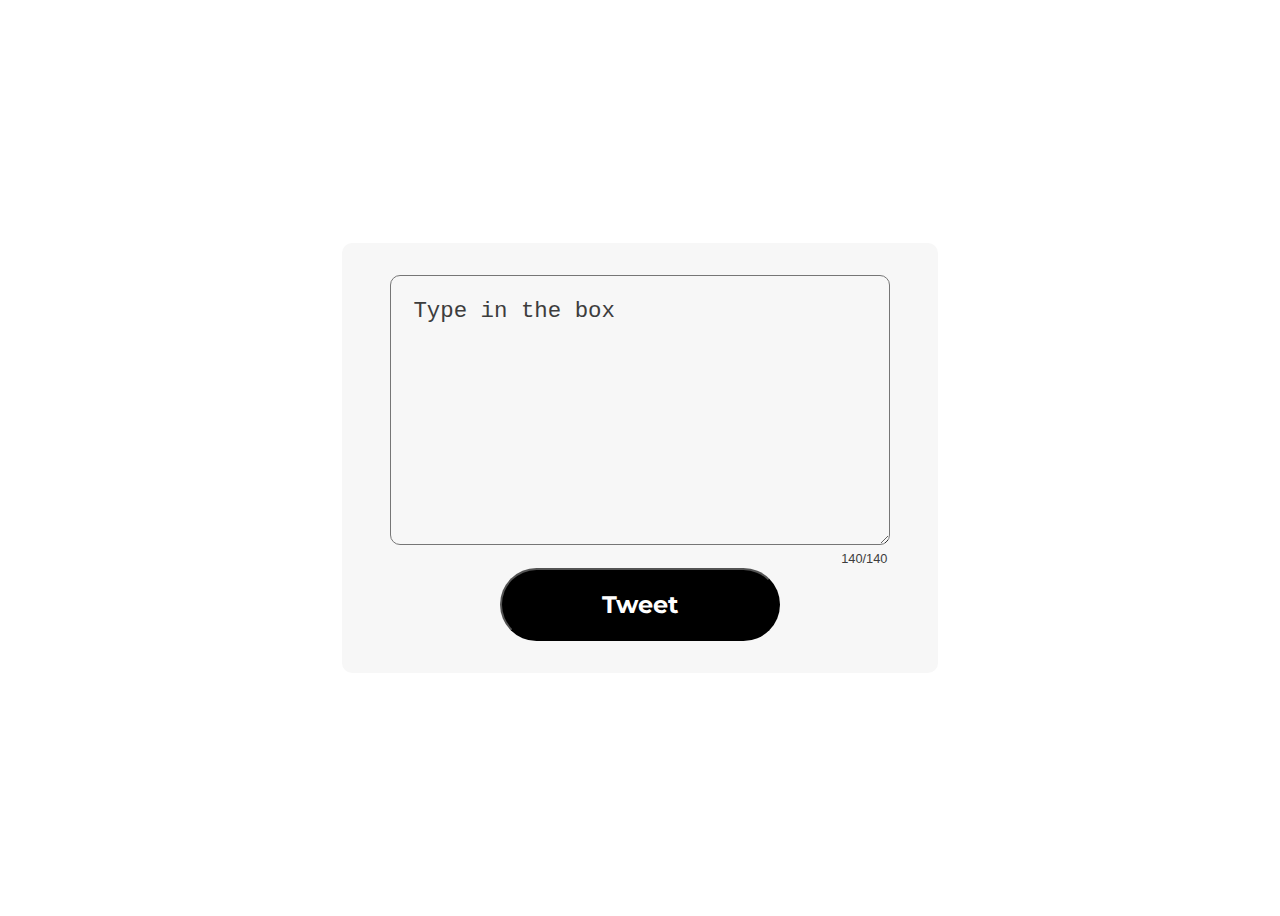
<file: social_media_input/index.html>
<html>
  <head>
    <link rel="stylesheet" href="index.css" />
    <link
      href="https://fonts.googleapis.com/css?family=Montserrat:700"
      rel="stylesheet"
      type="text/css"
    />
  </head>
  <body>
    <div class="container">
      <textarea
        type="text"
        id="string"
        placeholder="Type in the box"
      ></textarea>
      <div id="counterFooter">140/140</div>

      <button id="btn"><h2>Tweet</h2></button>
    </div>
    <script src="index.js"></script>
  </body>
</html>
</file>
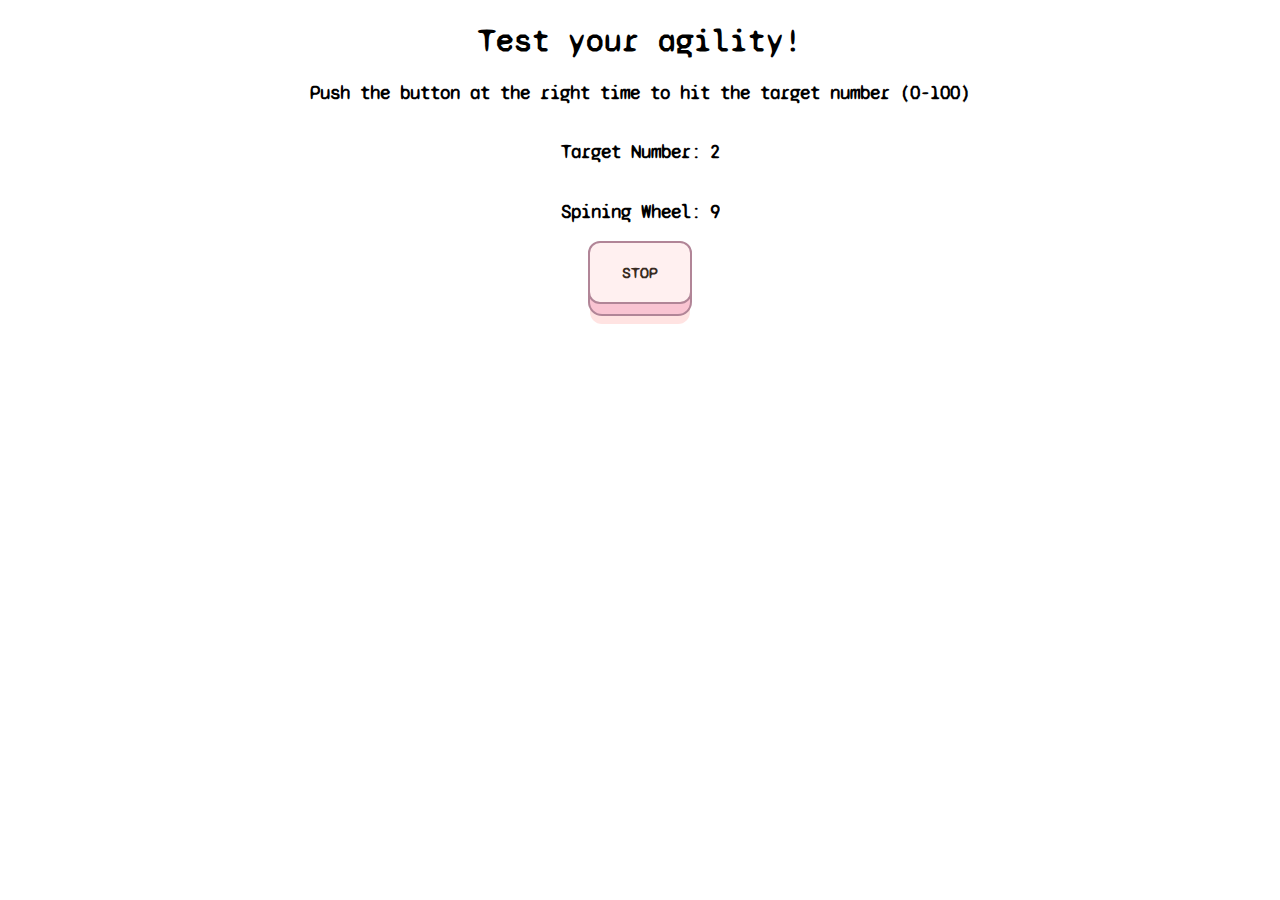
<file: test_your_agility/index.html>
<html>
  <head>
    <link rel="stylesheet" href="index.css" />
  </head>
  <body>
    <div class="title">
      <h1>Test your agility!</h1>
      <h3>
        Push the button at the right time to hit the target number (0-100)
      </h3>
    </div>
    <div class="target">
      <h3>Target Number:</h3>
      &nbsp;
      <h3 id="targetNum"></h3>
    </div>
    <div class="spin">
      <h3>Spining Wheel:</h3>
      &nbsp;
      <h3 id="spinning"></h3>
    </div>
    <button id="buttonPressed" class="stop">STOP</button>
    <h4 id="result"></h4>
    <script src="index.js"></script>
  </body>
</html>
</file>
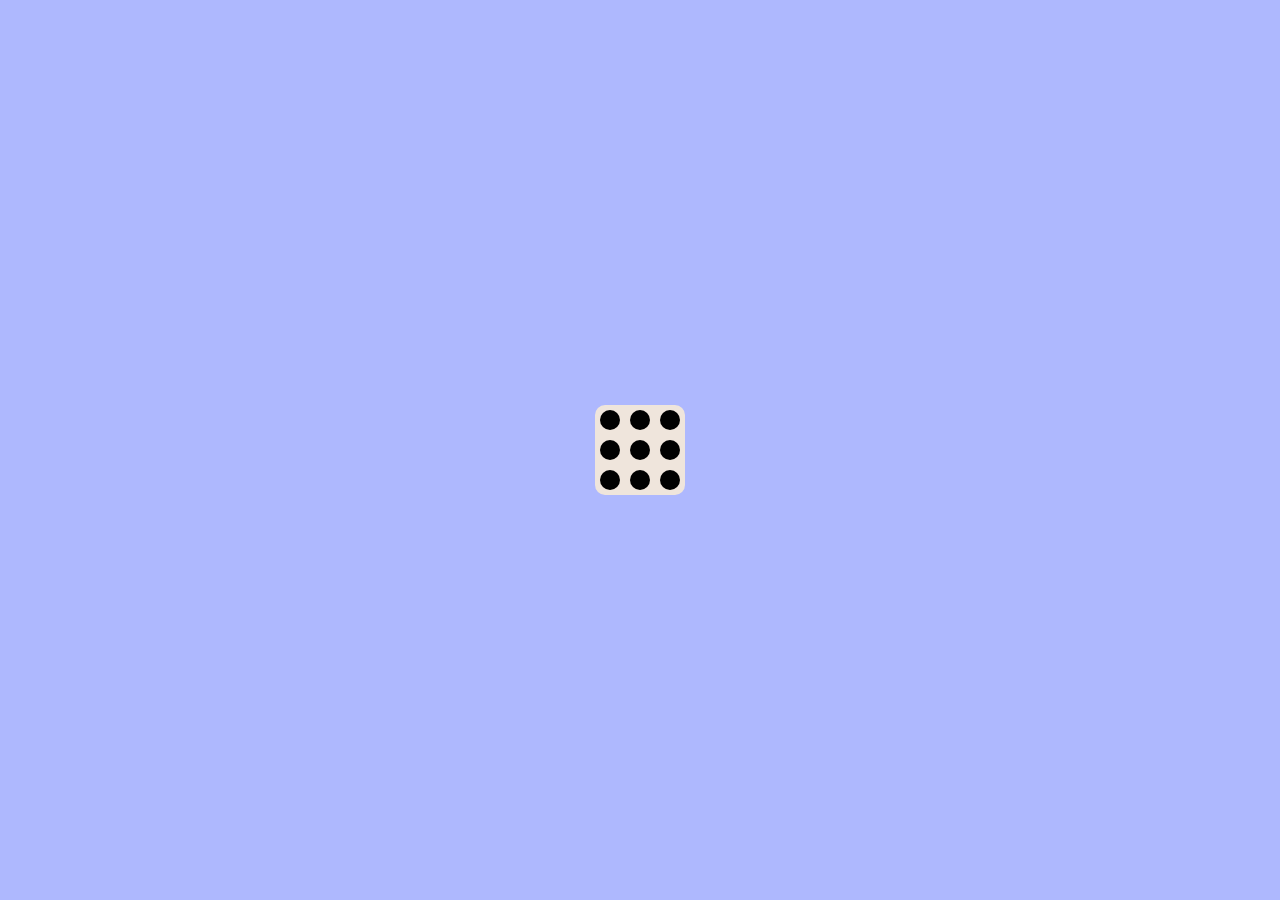
<file: the_rolling_dice/index.html>
<html>
  <head>
    <link rel="stylesheet" href="style.css" />
  </head>
  <body>
    <div class="dice">
      <div class="dot"></div>
      <div class="dot"></div>
      <div class="dot"></div>
      <div class="dot"></div>
      <div class="dot"></div>
      <div class="dot"></div>
      <div class="dot"></div>
      <div class="dot"></div>
      <div class="dot"></div>
    </div>
    <script src="index.js"></script>
  </body>
</html>
</file>
<file: social_media_input/index.css>
body {
  font-family: "Montserrat", Helvetica, sans-serif;
  display: flex;
  flex-direction: row;
  align-items: center;
  justify-content: center;
  height: 100vh;
}

.container {
  display: flex;
  align-items: center;
  justify-content: center;
  flex-direction: column;
  width: 80%;
  max-width: 500px;
  padding: 2em 3em;
  background-color: #f7f7f7;
  border-radius: 10px;
}

textarea {
  width: 100%;
  min-height: 30vh;
  max-height: 50vh;
  background-color: transparent;
  color: #3d3d3d;
  border-radius: 10px;
  resize: vertical;
  padding: 1em;
  font-size: 1.4rem;
}

textarea::placeholder {
  color: 3d3d3d;
}

textarea:focus {
  outline: none;
  box-shadow: 0px 0px 8px rgb(0, 0, 0);
}

#counterFooter {
  margin-top: 0.2rem;
  font-size: 0.8rem;
  color: #3d3d3d;
  margin-left: auto;
  font-family: -apple-system, BlinkMacSystemFont, "Segoe UI", Roboto, Oxygen,
    Ubuntu, Cantarell, "Open Sans", "Helvetica Neue", sans-serif;
  padding: 0.2em;
}

button {
  background: #76b3fa;
  border-radius: 100px;
  background-color: rgb(0, 0, 0);
  padding: 0px 100px;
  color: #fff;
  text-decoration: none;
  font-size: 1em;
  font-family: "Montserrat", Helvetica, sans-serif;
}

button:hover {
  -webkit-animation: hover 1200ms linear 2 alternate;
  animation: hover 1200ms linear 2 alternate;
}

.buttonDisabled {
  opacity: 0.5;
  cursor: default;
}

@-webkit-keyframes active {
  0% {
    transform: scale(1, 1);
  }
  90% {
    transform: scale(0.9, 0.88);
  }
  100% {
    transform: scale(0.92, 0.9);
  }
}

@keyframes active {
  0% {
    transform: scale(1, 1);
  }
  90% {
    transform: scale(0.9, 0.88);
  }
  100% {
    transform: scale(0.92, 0.9);
  }
}

/* Hover state animation keyframes below */

@-webkit-keyframes hover {
  0% {
    -webkit-transform: matrix3d(1, 0, 0, 0, 0, 1, 0, 0, 0, 0, 1, 0, 0, 0, 0, 1);
    transform: matrix3d(1, 0, 0, 0, 0, 1, 0, 0, 0, 0, 1, 0, 0, 0, 0, 1);
  }
  1.8% {
    -webkit-transform: matrix3d(
      1.016,
      0,
      0,
      0,
      0,
      1.037,
      0,
      0,
      0,
      0,
      1,
      0,
      0,
      0,
      0,
      1
    );
    transform: matrix3d(1.016, 0, 0, 0, 0, 1.037, 0, 0, 0, 0, 1, 0, 0, 0, 0, 1);
  }
  3.5% {
    -webkit-transform: matrix3d(
      1.033,
      0,
      0,
      0,
      0,
      1.094,
      0,
      0,
      0,
      0,
      1,
      0,
      0,
      0,
      0,
      1
    );
    transform: matrix3d(1.033, 0, 0, 0, 0, 1.094, 0, 0, 0, 0, 1, 0, 0, 0, 0, 1);
  }
  4.7% {
    -webkit-transform: matrix3d(
      1.045,
      0,
      0,
      0,
      0,
      1.129,
      0,
      0,
      0,
      0,
      1,
      0,
      0,
      0,
      0,
      1
    );
    transform: matrix3d(1.045, 0, 0, 0, 0, 1.129, 0, 0, 0, 0, 1, 0, 0, 0, 0, 1);
  }
  5.31% {
    -webkit-transform: matrix3d(
      1.051,
      0,
      0,
      0,
      0,
      1.142,
      0,
      0,
      0,
      0,
      1,
      0,
      0,
      0,
      0,
      1
    );
    transform: matrix3d(1.051, 0, 0, 0, 0, 1.142, 0, 0, 0, 0, 1, 0, 0, 0, 0, 1);
  }
  7.01% {
    -webkit-transform: matrix3d(
      1.068,
      0,
      0,
      0,
      0,
      1.158,
      0,
      0,
      0,
      0,
      1,
      0,
      0,
      0,
      0,
      1
    );
    transform: matrix3d(1.068, 0, 0, 0, 0, 1.158, 0, 0, 0, 0, 1, 0, 0, 0, 0, 1);
  }
  8.91% {
    -webkit-transform: matrix3d(
      1.084,
      0,
      0,
      0,
      0,
      1.141,
      0,
      0,
      0,
      0,
      1,
      0,
      0,
      0,
      0,
      1
    );
    transform: matrix3d(1.084, 0, 0, 0, 0, 1.141, 0, 0, 0, 0, 1, 0, 0, 0, 0, 1);
  }
  9.41% {
    -webkit-transform: matrix3d(
      1.088,
      0,
      0,
      0,
      0,
      1.132,
      0,
      0,
      0,
      0,
      1,
      0,
      0,
      0,
      0,
      1
    );
    transform: matrix3d(1.088, 0, 0, 0, 0, 1.132, 0, 0, 0, 0, 1, 0, 0, 0, 0, 1);
  }
  10.71% {
    -webkit-transform: matrix3d(
      1.097,
      0,
      0,
      0,
      0,
      1.107,
      0,
      0,
      0,
      0,
      1,
      0,
      0,
      0,
      0,
      1
    );
    transform: matrix3d(1.097, 0, 0, 0, 0, 1.107, 0, 0, 0, 0, 1, 0, 0, 0, 0, 1);
  }
  12.61% {
    -webkit-transform: matrix3d(
      1.108,
      0,
      0,
      0,
      0,
      1.077,
      0,
      0,
      0,
      0,
      1,
      0,
      0,
      0,
      0,
      1
    );
    transform: matrix3d(1.108, 0, 0, 0, 0, 1.077, 0, 0, 0, 0, 1, 0, 0, 0, 0, 1);
  }
  14.11% {
    -webkit-transform: matrix3d(
      1.114,
      0,
      0,
      0,
      0,
      1.067,
      0,
      0,
      0,
      0,
      1,
      0,
      0,
      0,
      0,
      1
    );
    transform: matrix3d(1.114, 0, 0, 0, 0, 1.067, 0, 0, 0, 0, 1, 0, 0, 0, 0, 1);
  }
  14.41% {
    -webkit-transform: matrix3d(
      1.115,
      0,
      0,
      0,
      0,
      1.067,
      0,
      0,
      0,
      0,
      1,
      0,
      0,
      0,
      0,
      1
    );
    transform: matrix3d(1.115, 0, 0, 0, 0, 1.067, 0, 0, 0, 0, 1, 0, 0, 0, 0, 1);
  }
  16.32% {
    -webkit-transform: matrix3d(
      1.119,
      0,
      0,
      0,
      0,
      1.077,
      0,
      0,
      0,
      0,
      1,
      0,
      0,
      0,
      0,
      1
    );
    transform: matrix3d(1.119, 0, 0, 0, 0, 1.077, 0, 0, 0, 0, 1, 0, 0, 0, 0, 1);
  }
  18.12% {
    -webkit-transform: matrix3d(
      1.121,
      0,
      0,
      0,
      0,
      1.096,
      0,
      0,
      0,
      0,
      1,
      0,
      0,
      0,
      0,
      1
    );
    transform: matrix3d(1.121, 0, 0, 0, 0, 1.096, 0, 0, 0, 0, 1, 0, 0, 0, 0, 1);
  }
  18.72% {
    -webkit-transform: matrix3d(
      1.121,
      0,
      0,
      0,
      0,
      1.102,
      0,
      0,
      0,
      0,
      1,
      0,
      0,
      0,
      0,
      1
    );
    transform: matrix3d(1.121, 0, 0, 0, 0, 1.102, 0, 0, 0, 0, 1, 0, 0, 0, 0, 1);
  }
  20.02% {
    -webkit-transform: matrix3d(
      1.121,
      0,
      0,
      0,
      0,
      1.113,
      0,
      0,
      0,
      0,
      1,
      0,
      0,
      0,
      0,
      1
    );
    transform: matrix3d(1.121, 0, 0, 0, 0, 1.113, 0, 0, 0, 0, 1, 0, 0, 0, 0, 1);
  }
  21.82% {
    -webkit-transform: matrix3d(
      1.119,
      0,
      0,
      0,
      0,
      1.119,
      0,
      0,
      0,
      0,
      1,
      0,
      0,
      0,
      0,
      1
    );
    transform: matrix3d(1.119, 0, 0, 0, 0, 1.119, 0, 0, 0, 0, 1, 0, 0, 0, 0, 1);
  }
  24.32% {
    -webkit-transform: matrix3d(
      1.115,
      0,
      0,
      0,
      0,
      1.11,
      0,
      0,
      0,
      0,
      1,
      0,
      0,
      0,
      0,
      1
    );
    transform: matrix3d(1.115, 0, 0, 0, 0, 1.11, 0, 0, 0, 0, 1, 0, 0, 0, 0, 1);
  }
  25.53% {
    -webkit-transform: matrix3d(
      1.113,
      0,
      0,
      0,
      0,
      1.102,
      0,
      0,
      0,
      0,
      1,
      0,
      0,
      0,
      0,
      1
    );
    transform: matrix3d(1.113, 0, 0, 0, 0, 1.102, 0, 0, 0, 0, 1, 0, 0, 0, 0, 1);
  }
  29.23% {
    -webkit-transform: matrix3d(
      1.106,
      0,
      0,
      0,
      0,
      1.089,
      0,
      0,
      0,
      0,
      1,
      0,
      0,
      0,
      0,
      1
    );
    transform: matrix3d(1.106, 0, 0, 0, 0, 1.089, 0, 0, 0, 0, 1, 0, 0, 0, 0, 1);
  }
  29.93% {
    -webkit-transform: matrix3d(
      1.105,
      0,
      0,
      0,
      0,
      1.09,
      0,
      0,
      0,
      0,
      1,
      0,
      0,
      0,
      0,
      1
    );
    transform: matrix3d(1.105, 0, 0, 0, 0, 1.09, 0, 0, 0, 0, 1, 0, 0, 0, 0, 1);
  }
  35.54% {
    -webkit-transform: matrix3d(
      1.098,
      0,
      0,
      0,
      0,
      1.105,
      0,
      0,
      0,
      0,
      1,
      0,
      0,
      0,
      0,
      1
    );
    transform: matrix3d(1.098, 0, 0, 0, 0, 1.105, 0, 0, 0, 0, 1, 0, 0, 0, 0, 1);
  }
  36.64% {
    -webkit-transform: matrix3d(
      1.097,
      0,
      0,
      0,
      0,
      1.106,
      0,
      0,
      0,
      0,
      1,
      0,
      0,
      0,
      0,
      1
    );
    transform: matrix3d(1.097, 0, 0, 0, 0, 1.106, 0, 0, 0, 0, 1, 0, 0, 0, 0, 1);
  }
  41.04% {
    -webkit-transform: matrix3d(
      1.096,
      0,
      0,
      0,
      0,
      1.099,
      0,
      0,
      0,
      0,
      1,
      0,
      0,
      0,
      0,
      1
    );
    transform: matrix3d(1.096, 0, 0, 0, 0, 1.099, 0, 0, 0, 0, 1, 0, 0, 0, 0, 1);
  }
  44.04% {
    -webkit-transform: matrix3d(
      1.096,
      0,
      0,
      0,
      0,
      1.097,
      0,
      0,
      0,
      0,
      1,
      0,
      0,
      0,
      0,
      1
    );
    transform: matrix3d(1.096, 0, 0, 0, 0, 1.097, 0, 0, 0, 0, 1, 0, 0, 0, 0, 1);
  }
  51.45% {
    -webkit-transform: matrix3d(
      1.099,
      0,
      0,
      0,
      0,
      1.102,
      0,
      0,
      0,
      0,
      1,
      0,
      0,
      0,
      0,
      1
    );
    transform: matrix3d(1.099, 0, 0, 0, 0, 1.102, 0, 0, 0, 0, 1, 0, 0, 0, 0, 1);
  }
  52.15% {
    -webkit-transform: matrix3d(
      1.099,
      0,
      0,
      0,
      0,
      1.102,
      0,
      0,
      0,
      0,
      1,
      0,
      0,
      0,
      0,
      1
    );
    transform: matrix3d(1.099, 0, 0, 0, 0, 1.102, 0, 0, 0, 0, 1, 0, 0, 0, 0, 1);
  }
  58.86% {
    -webkit-transform: matrix3d(
      1.101,
      0,
      0,
      0,
      0,
      1.099,
      0,
      0,
      0,
      0,
      1,
      0,
      0,
      0,
      0,
      1
    );
    transform: matrix3d(1.101, 0, 0, 0, 0, 1.099, 0, 0, 0, 0, 1, 0, 0, 0, 0, 1);
  }
  63.26% {
    -webkit-transform: matrix3d(
      1.101,
      0,
      0,
      0,
      0,
      1.1,
      0,
      0,
      0,
      0,
      1,
      0,
      0,
      0,
      0,
      1
    );
    transform: matrix3d(1.101, 0, 0, 0, 0, 1.1, 0, 0, 0, 0, 1, 0, 0, 0, 0, 1);
  }
  66.27% {
    -webkit-transform: matrix3d(
      1.101,
      0,
      0,
      0,
      0,
      1.101,
      0,
      0,
      0,
      0,
      1,
      0,
      0,
      0,
      0,
      1
    );
    transform: matrix3d(1.101, 0, 0, 0, 0, 1.101, 0, 0, 0, 0, 1, 0, 0, 0, 0, 1);
  }
  73.77% {
    -webkit-transform: matrix3d(
      1.1,
      0,
      0,
      0,
      0,
      1.1,
      0,
      0,
      0,
      0,
      1,
      0,
      0,
      0,
      0,
      1
    );
    transform: matrix3d(1.1, 0, 0, 0, 0, 1.1, 0, 0, 0, 0, 1, 0, 0, 0, 0, 1);
  }
  81.18% {
    -webkit-transform: matrix3d(
      1.1,
      0,
      0,
      0,
      0,
      1.1,
      0,
      0,
      0,
      0,
      1,
      0,
      0,
      0,
      0,
      1
    );
    transform: matrix3d(1.1, 0, 0, 0, 0, 1.1, 0, 0, 0, 0, 1, 0, 0, 0, 0, 1);
  }
  85.49% {
    -webkit-transform: matrix3d(
      1.1,
      0,
      0,
      0,
      0,
      1.1,
      0,
      0,
      0,
      0,
      1,
      0,
      0,
      0,
      0,
      1
    );
    transform: matrix3d(1.1, 0, 0, 0, 0, 1.1, 0, 0, 0, 0, 1, 0, 0, 0, 0, 1);
  }
  88.59% {
    -webkit-transform: matrix3d(
      1.1,
      0,
      0,
      0,
      0,
      1.1,
      0,
      0,
      0,
      0,
      1,
      0,
      0,
      0,
      0,
      1
    );
    transform: matrix3d(1.1, 0, 0, 0, 0, 1.1, 0, 0, 0, 0, 1, 0, 0, 0, 0, 1);
  }
  96% {
    -webkit-transform: matrix3d(
      1.1,
      0,
      0,
      0,
      0,
      1.1,
      0,
      0,
      0,
      0,
      1,
      0,
      0,
      0,
      0,
      1
    );
    transform: matrix3d(1.1, 0, 0, 0, 0, 1.1, 0, 0, 0, 0, 1, 0, 0, 0, 0, 1);
  }
  100% {
    -webkit-transform: matrix3d(
      1.1,
      0,
      0,
      0,
      0,
      1.1,
      0,
      0,
      0,
      0,
      1,
      0,
      0,
      0,
      0,
      1
    );
    transform: matrix3d(1.1, 0, 0, 0, 0, 1.1, 0, 0, 0, 0, 1, 0, 0, 0, 0, 1);
  }
}

@keyframes hover {
  0% {
    -webkit-transform: matrix3d(1, 0, 0, 0, 0, 1, 0, 0, 0, 0, 1, 0, 0, 0, 0, 1);
    transform: matrix3d(1, 0, 0, 0, 0, 1, 0, 0, 0, 0, 1, 0, 0, 0, 0, 1);
  }
  1.8% {
    -webkit-transform: matrix3d(
      1.016,
      0,
      0,
      0,
      0,
      1.037,
      0,
      0,
      0,
      0,
      1,
      0,
      0,
      0,
      0,
      1
    );
    transform: matrix3d(1.016, 0, 0, 0, 0, 1.037, 0, 0, 0, 0, 1, 0, 0, 0, 0, 1);
  }
  3.5% {
    -webkit-transform: matrix3d(
      1.033,
      0,
      0,
      0,
      0,
      1.094,
      0,
      0,
      0,
      0,
      1,
      0,
      0,
      0,
      0,
      1
    );
    transform: matrix3d(1.033, 0, 0, 0, 0, 1.094, 0, 0, 0, 0, 1, 0, 0, 0, 0, 1);
  }
  4.7% {
    -webkit-transform: matrix3d(
      1.045,
      0,
      0,
      0,
      0,
      1.129,
      0,
      0,
      0,
      0,
      1,
      0,
      0,
      0,
      0,
      1
    );
    transform: matrix3d(1.045, 0, 0, 0, 0, 1.129, 0, 0, 0, 0, 1, 0, 0, 0, 0, 1);
  }
  5.31% {
    -webkit-transform: matrix3d(
      1.051,
      0,
      0,
      0,
      0,
      1.142,
      0,
      0,
      0,
      0,
      1,
      0,
      0,
      0,
      0,
      1
    );
    transform: matrix3d(1.051, 0, 0, 0, 0, 1.142, 0, 0, 0, 0, 1, 0, 0, 0, 0, 1);
  }
  7.01% {
    -webkit-transform: matrix3d(
      1.068,
      0,
      0,
      0,
      0,
      1.158,
      0,
      0,
      0,
      0,
      1,
      0,
      0,
      0,
      0,
      1
    );
    transform: matrix3d(1.068, 0, 0, 0, 0, 1.158, 0, 0, 0, 0, 1, 0, 0, 0, 0, 1);
  }
  8.91% {
    -webkit-transform: matrix3d(
      1.084,
      0,
      0,
      0,
      0,
      1.141,
      0,
      0,
      0,
      0,
      1,
      0,
      0,
      0,
      0,
      1
    );
    transform: matrix3d(1.084, 0, 0, 0, 0, 1.141, 0, 0, 0, 0, 1, 0, 0, 0, 0, 1);
  }
  9.41% {
    -webkit-transform: matrix3d(
      1.088,
      0,
      0,
      0,
      0,
      1.132,
      0,
      0,
      0,
      0,
      1,
      0,
      0,
      0,
      0,
      1
    );
    transform: matrix3d(1.088, 0, 0, 0, 0, 1.132, 0, 0, 0, 0, 1, 0, 0, 0, 0, 1);
  }
  10.71% {
    -webkit-transform: matrix3d(
      1.097,
      0,
      0,
      0,
      0,
      1.107,
      0,
      0,
      0,
      0,
      1,
      0,
      0,
      0,
      0,
      1
    );
    transform: matrix3d(1.097, 0, 0, 0, 0, 1.107, 0, 0, 0, 0, 1, 0, 0, 0, 0, 1);
  }
  12.61% {
    -webkit-transform: matrix3d(
      1.108,
      0,
      0,
      0,
      0,
      1.077,
      0,
      0,
      0,
      0,
      1,
      0,
      0,
      0,
      0,
      1
    );
    transform: matrix3d(1.108, 0, 0, 0, 0, 1.077, 0, 0, 0, 0, 1, 0, 0, 0, 0, 1);
  }
  14.11% {
    -webkit-transform: matrix3d(
      1.114,
      0,
      0,
      0,
      0,
      1.067,
      0,
      0,
      0,
      0,
      1,
      0,
      0,
      0,
      0,
      1
    );
    transform: matrix3d(1.114, 0, 0, 0, 0, 1.067, 0, 0, 0, 0, 1, 0, 0, 0, 0, 1);
  }
  14.41% {
    -webkit-transform: matrix3d(
      1.115,
      0,
      0,
      0,
      0,
      1.067,
      0,
      0,
      0,
      0,
      1,
      0,
      0,
      0,
      0,
      1
    );
    transform: matrix3d(1.115, 0, 0, 0, 0, 1.067, 0, 0, 0, 0, 1, 0, 0, 0, 0, 1);
  }
  16.32% {
    -webkit-transform: matrix3d(
      1.119,
      0,
      0,
      0,
      0,
      1.077,
      0,
      0,
      0,
      0,
      1,
      0,
      0,
      0,
      0,
      1
    );
    transform: matrix3d(1.119, 0, 0, 0, 0, 1.077, 0, 0, 0, 0, 1, 0, 0, 0, 0, 1);
  }
  18.12% {
    -webkit-transform: matrix3d(
      1.121,
      0,
      0,
      0,
      0,
      1.096,
      0,
      0,
      0,
      0,
      1,
      0,
      0,
      0,
      0,
      1
    );
    transform: matrix3d(1.121, 0, 0, 0, 0, 1.096, 0, 0, 0, 0, 1, 0, 0, 0, 0, 1);
  }
  18.72% {
    -webkit-transform: matrix3d(
      1.121,
      0,
      0,
      0,
      0,
      1.102,
      0,
      0,
      0,
      0,
      1,
      0,
      0,
      0,
      0,
      1
    );
    transform: matrix3d(1.121, 0, 0, 0, 0, 1.102, 0, 0, 0, 0, 1, 0, 0, 0, 0, 1);
  }
  20.02% {
    -webkit-transform: matrix3d(
      1.121,
      0,
      0,
      0,
      0,
      1.113,
      0,
      0,
      0,
      0,
      1,
      0,
      0,
      0,
      0,
      1
    );
    transform: matrix3d(1.121, 0, 0, 0, 0, 1.113, 0, 0, 0, 0, 1, 0, 0, 0, 0, 1);
  }
  21.82% {
    -webkit-transform: matrix3d(
      1.119,
      0,
      0,
      0,
      0,
      1.119,
      0,
      0,
      0,
      0,
      1,
      0,
      0,
      0,
      0,
      1
    );
    transform: matrix3d(1.119, 0, 0, 0, 0, 1.119, 0, 0, 0, 0, 1, 0, 0, 0, 0, 1);
  }
  24.32% {
    -webkit-transform: matrix3d(
      1.115,
      0,
      0,
      0,
      0,
      1.11,
      0,
      0,
      0,
      0,
      1,
      0,
      0,
      0,
      0,
      1
    );
    transform: matrix3d(1.115, 0, 0, 0, 0, 1.11, 0, 0, 0, 0, 1, 0, 0, 0, 0, 1);
  }
  25.53% {
    -webkit-transform: matrix3d(
      1.113,
      0,
      0,
      0,
      0,
      1.102,
      0,
      0,
      0,
      0,
      1,
      0,
      0,
      0,
      0,
      1
    );
    transform: matrix3d(1.113, 0, 0, 0, 0, 1.102, 0, 0, 0, 0, 1, 0, 0, 0, 0, 1);
  }
  29.23% {
    -webkit-transform: matrix3d(
      1.106,
      0,
      0,
      0,
      0,
      1.089,
      0,
      0,
      0,
      0,
      1,
      0,
      0,
      0,
      0,
      1
    );
    transform: matrix3d(1.106, 0, 0, 0, 0, 1.089, 0, 0, 0, 0, 1, 0, 0, 0, 0, 1);
  }
  29.93% {
    -webkit-transform: matrix3d(
      1.105,
      0,
      0,
      0,
      0,
      1.09,
      0,
      0,
      0,
      0,
      1,
      0,
      0,
      0,
      0,
      1
    );
    transform: matrix3d(1.105, 0, 0, 0, 0, 1.09, 0, 0, 0, 0, 1, 0, 0, 0, 0, 1);
  }
  35.54% {
    -webkit-transform: matrix3d(
      1.098,
      0,
      0,
      0,
      0,
      1.105,
      0,
      0,
      0,
      0,
      1,
      0,
      0,
      0,
      0,
      1
    );
    transform: matrix3d(1.098, 0, 0, 0, 0, 1.105, 0, 0, 0, 0, 1, 0, 0, 0, 0, 1);
  }
  36.64% {
    -webkit-transform: matrix3d(
      1.097,
      0,
      0,
      0,
      0,
      1.106,
      0,
      0,
      0,
      0,
      1,
      0,
      0,
      0,
      0,
      1
    );
    transform: matrix3d(1.097, 0, 0, 0, 0, 1.106, 0, 0, 0, 0, 1, 0, 0, 0, 0, 1);
  }
  41.04% {
    -webkit-transform: matrix3d(
      1.096,
      0,
      0,
      0,
      0,
      1.099,
      0,
      0,
      0,
      0,
      1,
      0,
      0,
      0,
      0,
      1
    );
    transform: matrix3d(1.096, 0, 0, 0, 0, 1.099, 0, 0, 0, 0, 1, 0, 0, 0, 0, 1);
  }
  44.04% {
    -webkit-transform: matrix3d(
      1.096,
      0,
      0,
      0,
      0,
      1.097,
      0,
      0,
      0,
      0,
      1,
      0,
      0,
      0,
      0,
      1
    );
    transform: matrix3d(1.096, 0, 0, 0, 0, 1.097, 0, 0, 0, 0, 1, 0, 0, 0, 0, 1);
  }
  51.45% {
    -webkit-transform: matrix3d(
      1.099,
      0,
      0,
      0,
      0,
      1.102,
      0,
      0,
      0,
      0,
      1,
      0,
      0,
      0,
      0,
      1
    );
    transform: matrix3d(1.099, 0, 0, 0, 0, 1.102, 0, 0, 0, 0, 1, 0, 0, 0, 0, 1);
  }
  52.15% {
    -webkit-transform: matrix3d(
      1.099,
      0,
      0,
      0,
      0,
      1.102,
      0,
      0,
      0,
      0,
      1,
      0,
      0,
      0,
      0,
      1
    );
    transform: matrix3d(1.099, 0, 0, 0, 0, 1.102, 0, 0, 0, 0, 1, 0, 0, 0, 0, 1);
  }
  58.86% {
    -webkit-transform: matrix3d(
      1.101,
      0,
      0,
      0,
      0,
      1.099,
      0,
      0,
      0,
      0,
      1,
      0,
      0,
      0,
      0,
      1
    );
    transform: matrix3d(1.101, 0, 0, 0, 0, 1.099, 0, 0, 0, 0, 1, 0, 0, 0, 0, 1);
  }
  63.26% {
    -webkit-transform: matrix3d(
      1.101,
      0,
      0,
      0,
      0,
      1.1,
      0,
      0,
      0,
      0,
      1,
      0,
      0,
      0,
      0,
      1
    );
    transform: matrix3d(1.101, 0, 0, 0, 0, 1.1, 0, 0, 0, 0, 1, 0, 0, 0, 0, 1);
  }
  66.27% {
    -webkit-transform: matrix3d(
      1.101,
      0,
      0,
      0,
      0,
      1.101,
      0,
      0,
      0,
      0,
      1,
      0,
      0,
      0,
      0,
      1
    );
    transform: matrix3d(1.101, 0, 0, 0, 0, 1.101, 0, 0, 0, 0, 1, 0, 0, 0, 0, 1);
  }
  73.77% {
    -webkit-transform: matrix3d(
      1.1,
      0,
      0,
      0,
      0,
      1.1,
      0,
      0,
      0,
      0,
      1,
      0,
      0,
      0,
      0,
      1
    );
    transform: matrix3d(1.1, 0, 0, 0, 0, 1.1, 0, 0, 0, 0, 1, 0, 0, 0, 0, 1);
  }
  81.18% {
    -webkit-transform: matrix3d(
      1.1,
      0,
      0,
      0,
      0,
      1.1,
      0,
      0,
      0,
      0,
      1,
      0,
      0,
      0,
      0,
      1
    );
    transform: matrix3d(1.1, 0, 0, 0, 0, 1.1, 0, 0, 0, 0, 1, 0, 0, 0, 0, 1);
  }
  85.49% {
    -webkit-transform: matrix3d(
      1.1,
      0,
      0,
      0,
      0,
      1.1,
      0,
      0,
      0,
      0,
      1,
      0,
      0,
      0,
      0,
      1
    );
    transform: matrix3d(1.1, 0, 0, 0, 0, 1.1, 0, 0, 0, 0, 1, 0, 0, 0, 0, 1);
  }
  88.59% {
    -webkit-transform: matrix3d(
      1.1,
      0,
      0,
      0,
      0,
      1.1,
      0,
      0,
      0,
      0,
      1,
      0,
      0,
      0,
      0,
      1
    );
    transform: matrix3d(1.1, 0, 0, 0, 0, 1.1, 0, 0, 0, 0, 1, 0, 0, 0, 0, 1);
  }
  96% {
    -webkit-transform: matrix3d(
      1.1,
      0,
      0,
      0,
      0,
      1.1,
      0,
      0,
      0,
      0,
      1,
      0,
      0,
      0,
      0,
      1
    );
    transform: matrix3d(1.1, 0, 0, 0, 0, 1.1, 0, 0, 0, 0, 1, 0, 0, 0, 0, 1);
  }
  100% {
    -webkit-transform: matrix3d(
      1.1,
      0,
      0,
      0,
      0,
      1.1,
      0,
      0,
      0,
      0,
      1,
      0,
      0,
      0,
      0,
      1
    );
    transform: matrix3d(1.1, 0, 0, 0, 0, 1.1, 0, 0, 0, 0, 1, 0, 0, 0, 0, 1);
  }
}
</file>
<file: test_your_agility/index.css>
@import url("https://fonts.googleapis.com/css2?family=Syne+Mono&display=swap");

html,
body {
  margin: 0;
  padding: 0;
  display: flex;
  justify-content: center;
  align-items: center;
  flex-flow: column;
  font-family: "Syne Mono", monospace;
}

.title {
  text-align: center;
}

.target,
.spin {
  display: flex;
  justify-content: center;
}

#result {
  color: blue;
  text-align: center;
}

button {
  position: relative;
  display: inline-block;
  cursor: pointer;
  outline: none;
  border: 0;
  vertical-align: middle;
  text-decoration: none;
  font-size: inherit;
  font-family: inherit;
}

button.stop {
  font-weight: 600;
  color: #382b22;
  text-transform: uppercase;
  padding: 1.25em 2em;
  background: #fff0f0;
  border: 2px solid #b18597;
  border-radius: 0.75em;
  transform-style: preserve-3d;
  transition: transform 150ms cubic-bezier(0, 0, 0.58, 1),
    background 150ms cubic-bezier(0, 0, 0.58, 1);
}
button.stop::before {
  position: absolute;
  content: "";
  width: 100%;
  height: 100%;
  top: 0;
  left: 0;
  right: 0;
  bottom: 0;
  background: #f9c4d2;
  border-radius: inherit;
  box-shadow: 0 0 0 2px #b18597, 0 0.625em 0 0 #ffe3e2;
  transform: translate3d(0, 0.75em, -1em);
  transition: transform 150ms cubic-bezier(0, 0, 0.58, 1),
    box-shadow 150ms cubic-bezier(0, 0, 0.58, 1);
}

button.stop:hover {
  background: #ffe9e9;
  transform: translate(0, 0.25em);
}

button.stop:hover::before {
  box-shadow: 0 0 0 2px #b18597, 0 0.5em 0 0 #ffe3e2;
  transform: translate3d(0, 0.5em, -1em);
}

button.stop:active {
  background: #ffe9e9;
  transform: translate(0em, 0.75em);
}

button.stop:active::before {
  box-shadow: 0 0 0 2px #b18597, 0 0 #ffe3e2;
  transform: translate3d(0, 0, -1em);
}
</file>
<file: the_rolling_dice/style.css>
body {
  background-color: #aeb8fe;
  display: flex;
  justify-content: center;
  align-items: center;
}

.dice {
  width: 90px;
  height: 90px;
  border-radius: 10px;
  background-color: #efe5dc;
  margin: 100px;
  display: flex;
  flex-wrap: wrap;
}

.dice div {
  width: 20px;
  height: 20px;
  margin: 5px;
}

.dot {
  background-color: black;
  border-radius: 10px;
}
</file>
